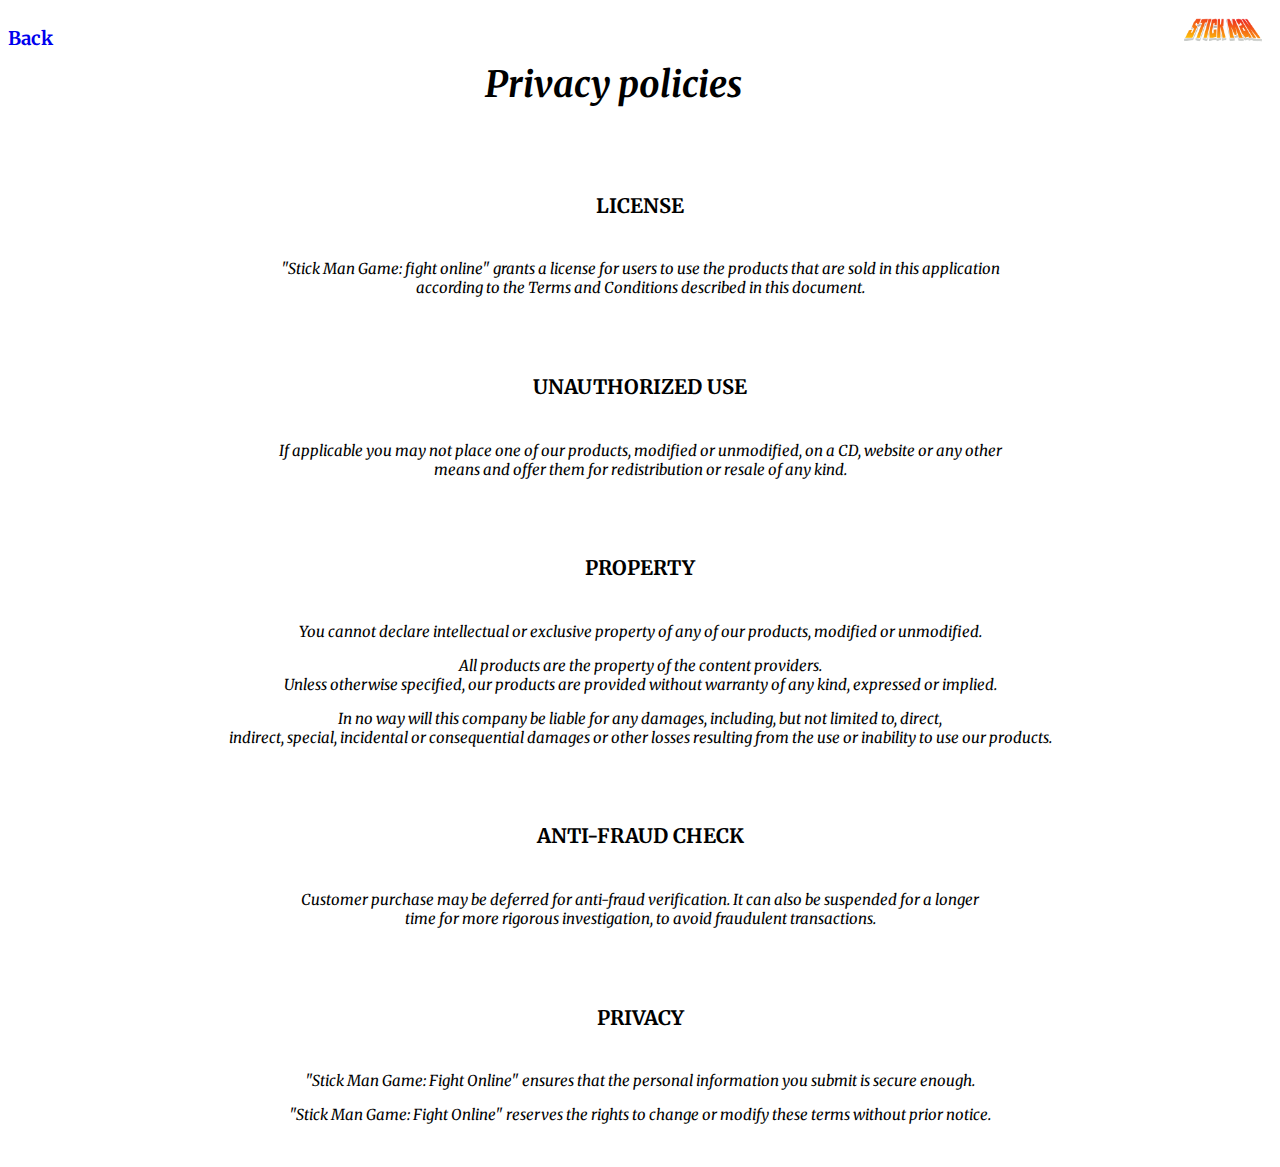
<file: politica.html>
<!DOCTYPE html>
<html lang="es">
<head>
    <meta charset="UTF-8">
    <meta name="viewport" content="width=device-width, initial-scale=1.0">
    <meta http-equiv="X-UA-Compatible" content="ie=edge">
    <link href="https://fonts.googleapis.com/css2?family=Merriweather:ital,wght@0,300;0,400;0,700;1,300;1,400;1,700;1,900&display=swap" rel="stylesheet"> 
   <link rel="stylesheet" href="css/estilospoliticas.css">
    <title>Privacy policies</title>
</head>
<body>
    <header>
     <div class="contenedor">
       <a href="stickmanoriginal.html"><h3 class="volver">Back</h3></a>

       <div class="logomenu">
        <a href="stickmanoriginal.html"><img  class="logo-menu" src="imagenes/logo.png" alt="" height="40"></a>
    </div>

    <div class="titulo">
            <h1>Privacy policies</h1>
        </div>

        <div class="cont">
       <div class="contenido">
           <h2>LICENSE</h2>
           <p class="texto">"Stick Man Game: fight online" grants a license for users to use the products that are sold in this application<br>according to the Terms and Conditions described in this document.</p>
       </div>

       <div class="contenido">
           <h2>UNAUTHORIZED USE</h2>
           <p class="texto">If applicable you may not place one of our products, modified or unmodified, on a CD, website or any other<br> means and offer them for redistribution or resale of any kind.</p>
       </div>


       <div class="contenido">
           <h2>PROPERTY</h2>
           <p class="texto">You cannot declare intellectual or exclusive property of any of our products, modified or unmodified.</p>
           <p class="texto"> All products are the property of the content providers.<br> Unless otherwise specified, our products are provided without warranty of any kind, expressed or implied.</p> 
           <p class="texto">In no way will this company be liable for any damages, including, but not limited to, direct,<br> indirect, special, incidental or consequential damages or other losses resulting from the use or inability to use our products.</p>
       </div>
     
     <div class="contenido">
        <h2>ANTI-FRAUD CHECK</h2>
        <p class="texto">Customer purchase may be deferred for anti-fraud verification. It can also be suspended for a longer<br> time for more rigorous investigation, to avoid fraudulent transactions.</p>
    </div>

    <div class="contenido">
        <h2>PRIVACY</h2>
        
        <p class="texto">"Stick Man Game: Fight Online" ensures that the personal information you submit is secure enough.</p>
            
        <p class="texto">"Stick Man Game: Fight Online" reserves the rights to change or modify these terms without prior notice.</p>
    </div>
</div>

    </div>
</header>
</body>
</html>
</file>
<file: css/estilospoliticas.css>
*{
    
    -webkit-box-sizing:border-box;
    -moz-box-sizing:border-box;
    box-sizing: border-box;}
    
    body{
        background: white;
        text-align: center;
        font-family: 'Merriweather', serif;
        
        
    }
    
    .contenedor{
        overflow: hidden; 
        width: 100%;
        margin: auto;
       
       
    }


 

    .titulo{
        font-weight: 400;
        font-style: italic;
        font-size: 18px;
       color: #000;
       padding-top: 30px;
    
    }
    .volver{
        float: left;
         
    }

    .volver:hover{
        text-decoration: underline;
        color: rgb(64, 77, 197);
        
    }

    h2{
        font-weight: 700;
        font-size: 18px;
       color: #000;
       padding: 25px;
        
    }


    .contenedor .contenido{
        display: inline;
        text-align: center;
        padding: 10px; 
    }
    
    .contenedor .contenido .texto{
        width: 100%;
         font-weight: 400;
         font-style: italic;
         font-size: 15px;
        color: #000;
    }
    .logomenu{
        float: right;
        margin: 10px;
    }



    /*--- Media queries ---*/

/*--- 1280px ---*/

@media screen and (max-width: 1280px) {
    h2{
        font-size: 20px;
    }
    .contenido .texto{
         font-size: 18px;
        
    }
}



/*--- 800px ---*/ 

@media screen and (max-width: 800px) {
    .titulo{
        font-size: 16px;
    }
    h2{
        font-size: 16px;
    }
    
    .contenedor .contenido .texto{
         font-size: 13.4px;
    }
   

}

/*--- 768px ---*/ 

@media screen and (max-width: 768px) {
    .titulo{
        font-size: 15px;
    }
    .contenedor .contenido .texto{
         font-size: 13px;
    }
   

}
/*--- 684px ---*/

@media screen and (max-width:684px){ 
    .titulo{
        font-size: 14px;
        margin-top: 40px;
    }
    .contenedor .contenido .texto{
         font-size: 13px;
    }
   
}




/*--- 414px ---*/

@media screen and (max-width: 414px){
    .titulo{
        font-size: 12px;
        margin-top: 40px;
    }

}
/*--- 375px ---*/

@media screen and (max-width: 375px){
    .titulo{
        margin-top: 40px;
    }

/*--- 360px ---*/

@media screen and (max-width: 360px){
   

    .contenedor .contenido .texto{
        font-size: 12px;
   }
  

}
</file>
